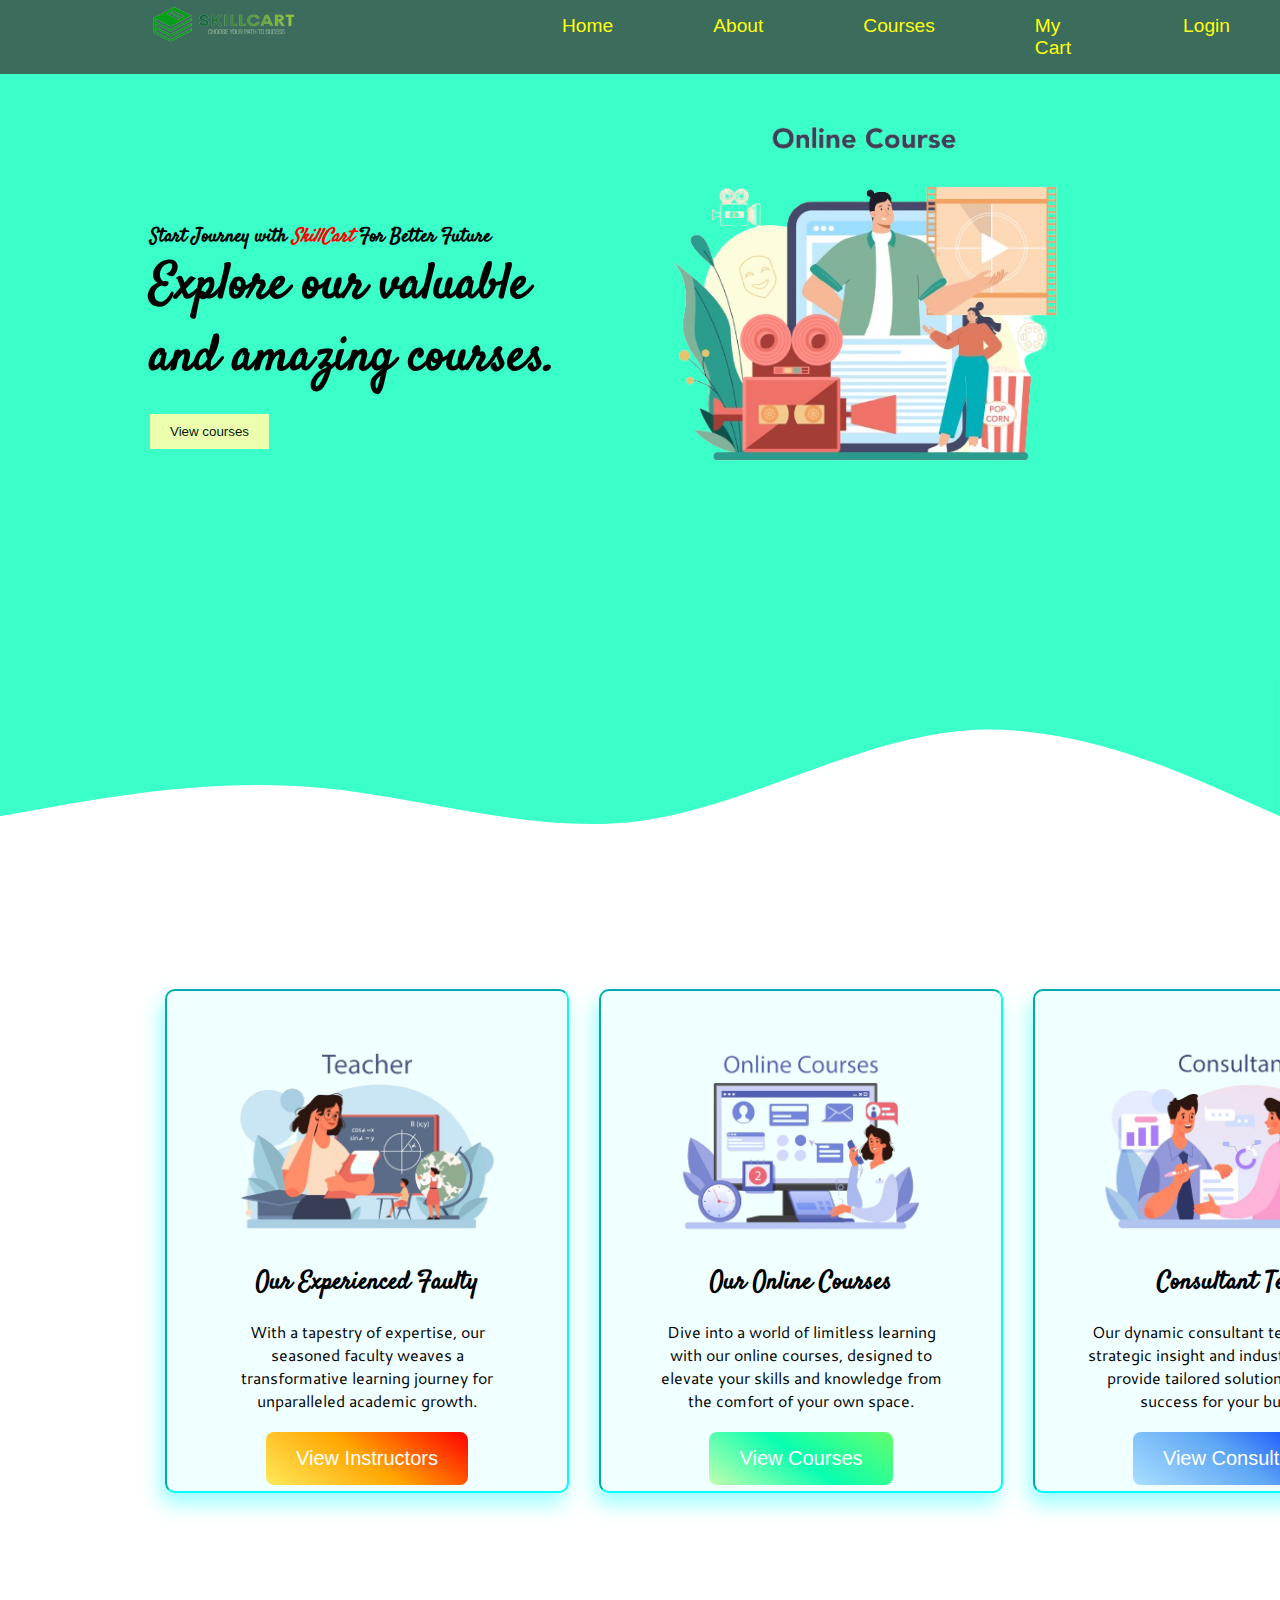
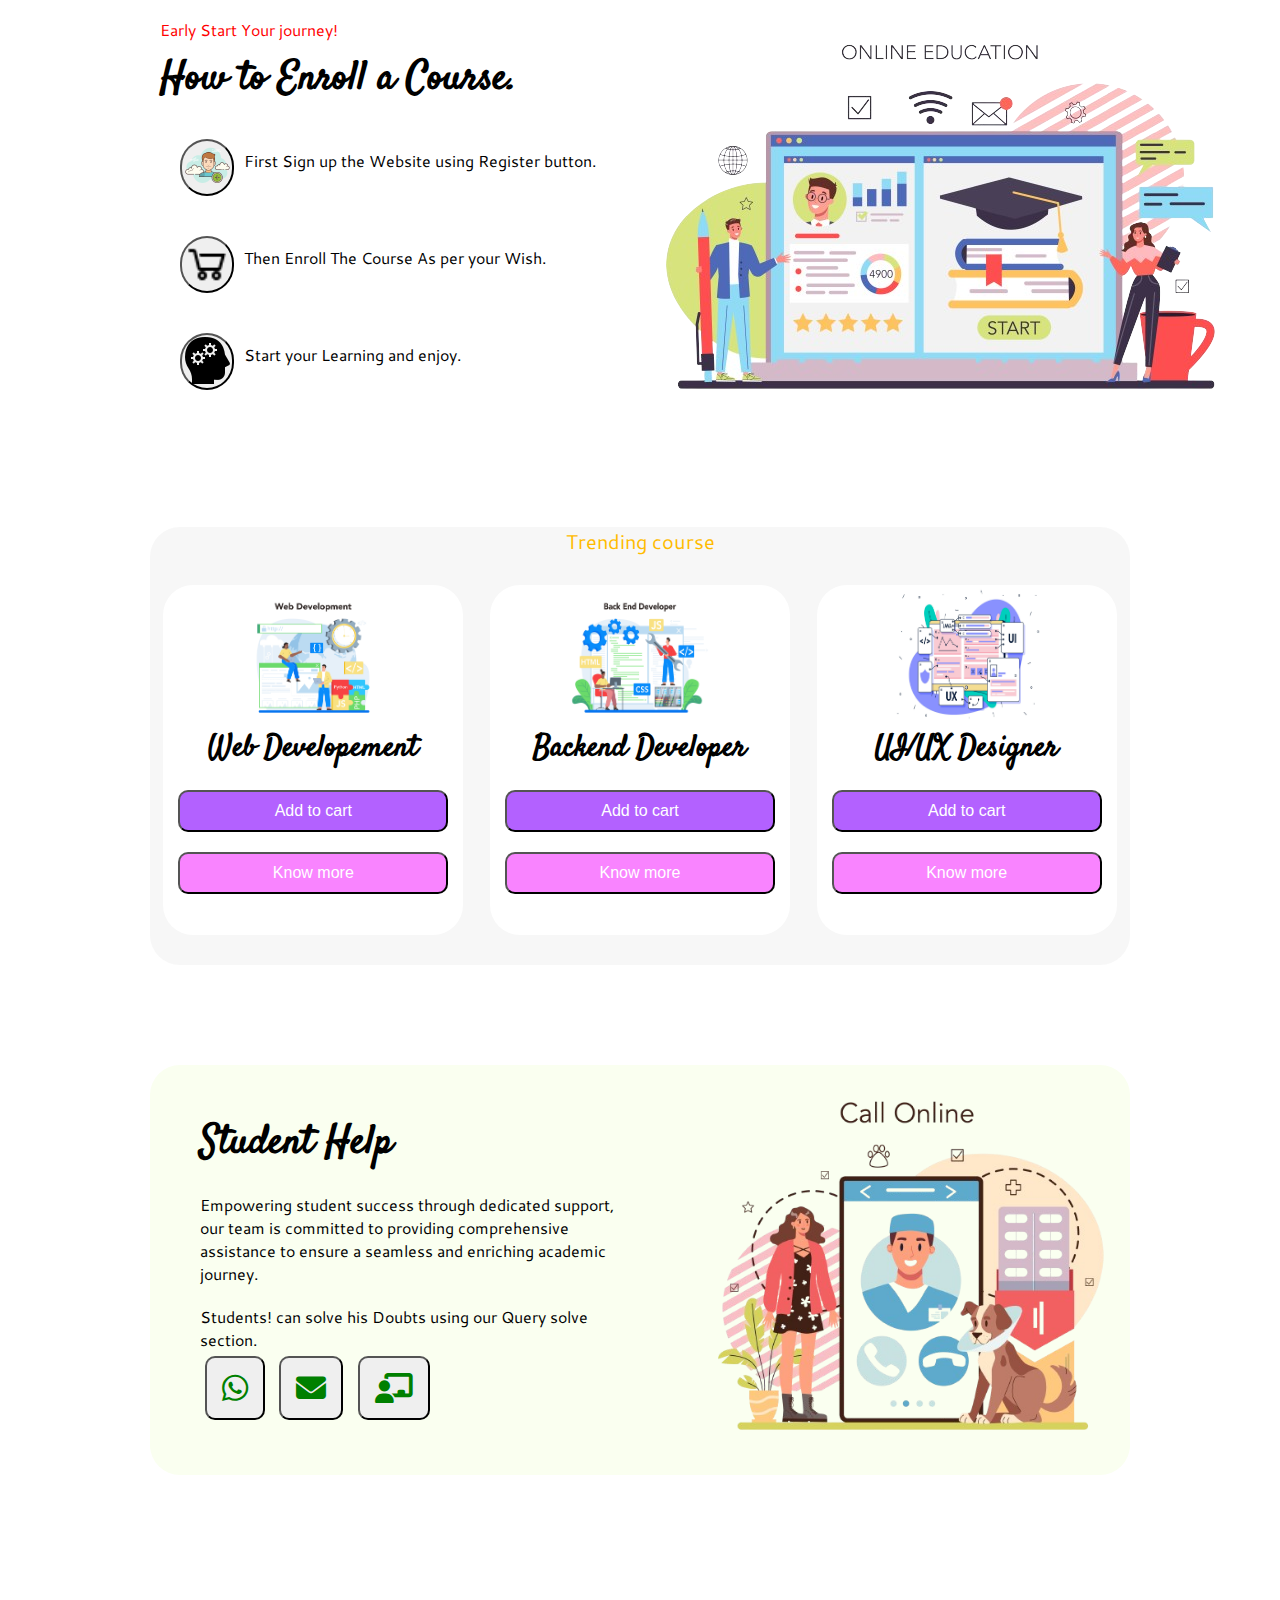
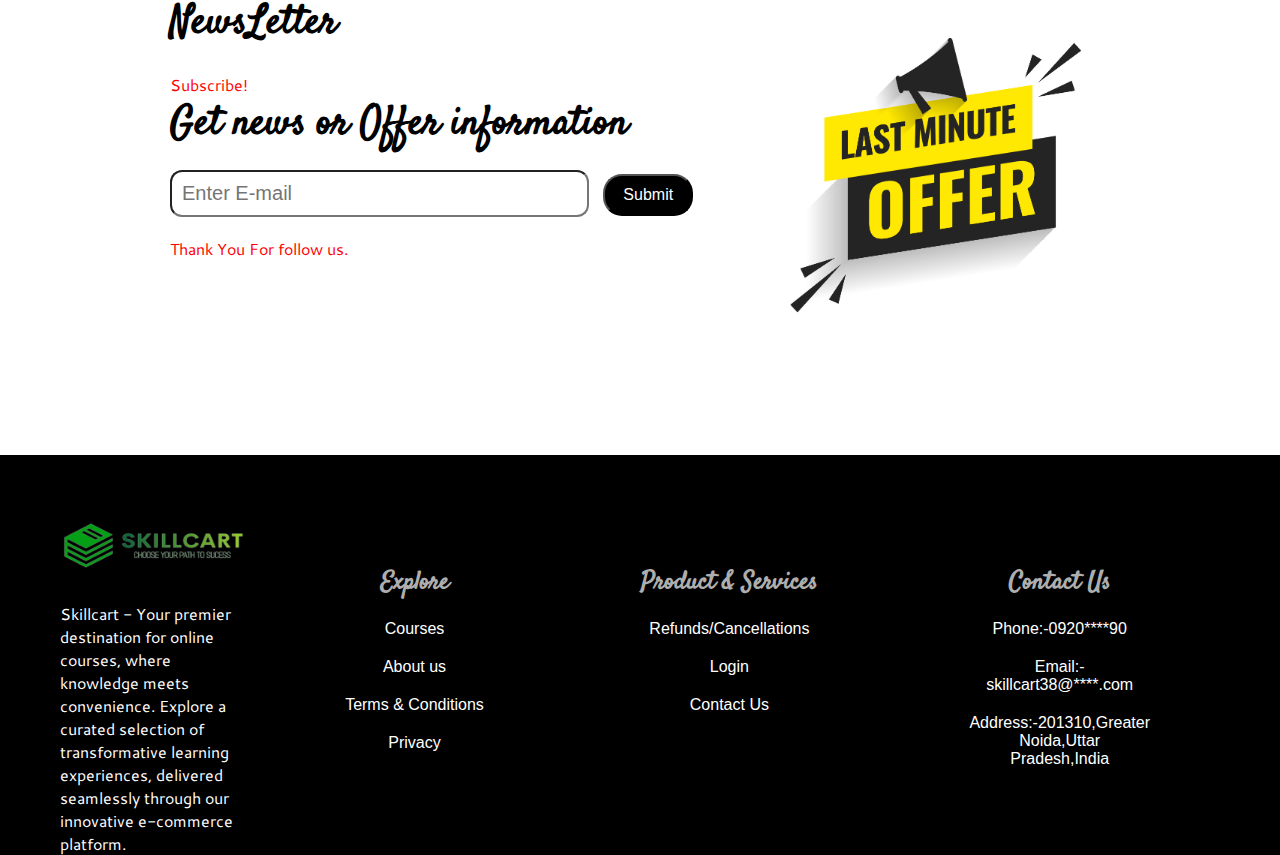
<file: index.html>
<!DOCTYPE html>
<html lang="en">

<head>
  <meta charset="UTF-8">
  <meta name="viewport" content="width=device-width, initial-scale=1.0">
  <title>SkillCart</title>
  <link rel="stylesheet" href="style.css">
  <link rel="stylesheet" href="https://cdnjs.cloudflare.com/ajax/libs/font-awesome/6.5.1/css/all.min.css">
  <link rel="icon" href="/logo/WhatsApp Image 2024-01-07 at 16.05.33_b19132d8.jpg">
</head>

<body>
  <nav class="navbar">
    <div class="logo">
      <img src="logo/logo-removebg-preview (1)1.png" alt="SKillcartlogo">
    </div>
    <div class="navlist">
      <ul>
        <li><a href="index.html">Home</a></li>
        <li><a href="#About">About</a></li>
        <li><a href="courses.html">Courses</a></li>
        <li><a href="mycart.html">My Cart</a></li>
        <li><a href="login.html">Login</a></li>
      </ul>
    </div>
  </nav>
  <div class="div1">
    <div class="content">
      <div class="col1">
        <div class="starter">
          <h3>Start Journey with <em>SkillCart</em> For Better Future</h3>
          <h1>Explore our valuable and amazing courses.</h1>
          <button>View courses</button>
        </div>
      </div>
      <div class="col2">
        <img src="vectorart/director_online_4-removebg-preview.png" alt="">
      </div>
    </div>
    <svg xmlns="http://www.w3.org/2000/svg" viewBox="0 0 1440 320">
      <path fill="#3bffc8" fill-opacity="1"
        d="M0,160L60,149.3C120,139,240,117,360,128C480,139,600,181,720,165.3C840,149,960,75,1080,64C1200,53,1320,107,1380,133.3L1440,160L1440,0L1380,0C1320,0,1200,0,1080,0C960,0,840,0,720,0C600,0,480,0,360,0C240,0,120,0,60,0L0,0Z">
      </path>
    </svg>
  </div>

  <div class="div2">
    <div class="cards firstcard">
      <img src="vectorart/teacher_2-removebg-preview.png" alt="">
      <h3>Our Experienced Faulty</h3>
      <p>With a tapestry of expertise, our seasoned faculty weaves a transformative learning journey for unparalleled academic growth.</p>
      <button>View Instructors</button>
    </div>
    <div class="cards secondcard">
      <img src="vectorart/secretary_15-removebg-preview.png" alt="">
      <h3>Our Online Courses</h3>
      <p>Dive into a world of limitless learning with our online courses, designed to elevate your skills and knowledge from the comfort of your own space.</p>
      <button>View Courses</button>
    </div>
    <div class="cards thirdcard">
      <img src="vectorart/consultant_3-removebg-preview.png" alt="">
      <h3>Consultant Team</h3>
      <p>Our dynamic consultant team combines strategic insight and industry prowess to provide tailored solutions that drive success for your business.
      </p>
      <button>View Consultant</button>
    </div>
  </div>

  <div class="div3">
    <div class="col1">
      <p>Early Start Your journey!</p>
      <h1>How to Enroll a Course.</h1>
      <div class="step"><button><img src="icon/icons8-add-user-male-100.png" alt=""></button>
        <p>First Sign up the Website using Register button.</p>
      </div>
      <div class="step"><button><img src="icon/icons8-cart-32.png" alt=""></button>
        <p>Then Enroll The Course As per your Wish.</p>
      </div>
      <div class="step"><button><img src="icon/icons8-learn-50.png" alt=""></button>
        <p>Start your Learning and enjoy.</p>
      </div>
    </div>
    <div class="col2">
      <img src="vectorart/training_online_1-removebg-preview.png" alt="">
    </div>
  </div>
  <div class="trendingcourse">
    <p>Trending course</p>
    <div class="div4">
      <div class="c c1">
        <img src="vectorart/webdeveloper_2.jpg" alt="">
        <h2><b>Web Developement</b></h2>
        <button class="btn btn1">Add to cart</button>
        <button class="btn btn2">Know more</button>
      </div>
      <div class="c c1">
        <img src="vectorart/backend_1.jpg" alt="">
        <h2><b>Backend Developer</b></h2>
        <button class="btn btn1">Add to cart</button>
        <button class="btn btn2">Know more</button>
      </div>
      <div class="c c1">
        <img src="vectorart/ui_ux.jpg" alt="">
        <h2><b>UI/UX Designer</b></h2>
        <button class="btn btn1">Add to cart</button>
        <button class="btn btn2">Know more</button>
      </div>
    </div>
  </div>
  <div class="helpsection">
    <div class="col1">
      <h2>Student Help</h2>
      <p>Empowering student success through dedicated support, our team is committed to providing comprehensive assistance to ensure a seamless and enriching academic journey.</p>
      <p>Students! can solve his Doubts using our Query solve section.</p>
      <button class="query"><i class="fa-brands fa-whatsapp"></i></button>
      <button class="query"><i class="fa-solid fa-envelope"></i></button>
      <button class="query"><i class="fa-solid fa-chalkboard-user"></i></button>
    </div>
    <div class="col2">
      <img src="vectorart/vet_online_3-removebg-preview.png" alt="">
    </div>
  </div>

  <div class="subscribe">
    <div class="col1">
      <h1>NewsLetter</h1>
      <p>Subscribe!</p>
      <h1>Get news or Offer information</h1>
      <input type="text" placeholder="Enter E-mail">
      <button class="submit">Submit</button>
      <p>Thank You For follow us.</p>
    </div>
    <div class="col2">
      <img src="vectorart/offer.jpg" alt="">
    </div>
  </div>
  <footer class="foot" id="About">
    <div class="siteinfo">
      <img src="logo/logo-removebg-preview (1)1.png" alt="">
      <p>Skillcart - Your premier destination for online courses, where knowledge meets convenience. Explore a curated selection of transformative learning experiences, delivered seamlessly through our innovative e-commerce platform.
      </p>
    </div>
    <div class="loc">
      <h4>Explore</h4>
      <ul>
        <li>Courses</li>
        <li>About us</li>
        <li>Terms & Conditions</li>
        <li>Privacy</li>
      </ul>
    </div>
    <div class="other">
      <h4>Product & Services</h4>
      <ul>
        <li>Refunds/Cancellations</li>
        <li>Login</li>
        <li>Contact Us</li>
      </ul>
    </div>
    <div class="contact">
      <h4>Contact Us</h4>
      <ul>
        <li>Phone:-0920****90</li>
        <li>Email:-skillcart38@****.com</li>
        <li>Address:-201310,Greater Noida,Uttar Pradesh,India</li>
      </ul>
    </div>
  </footer>
</body>

</html>
</file>
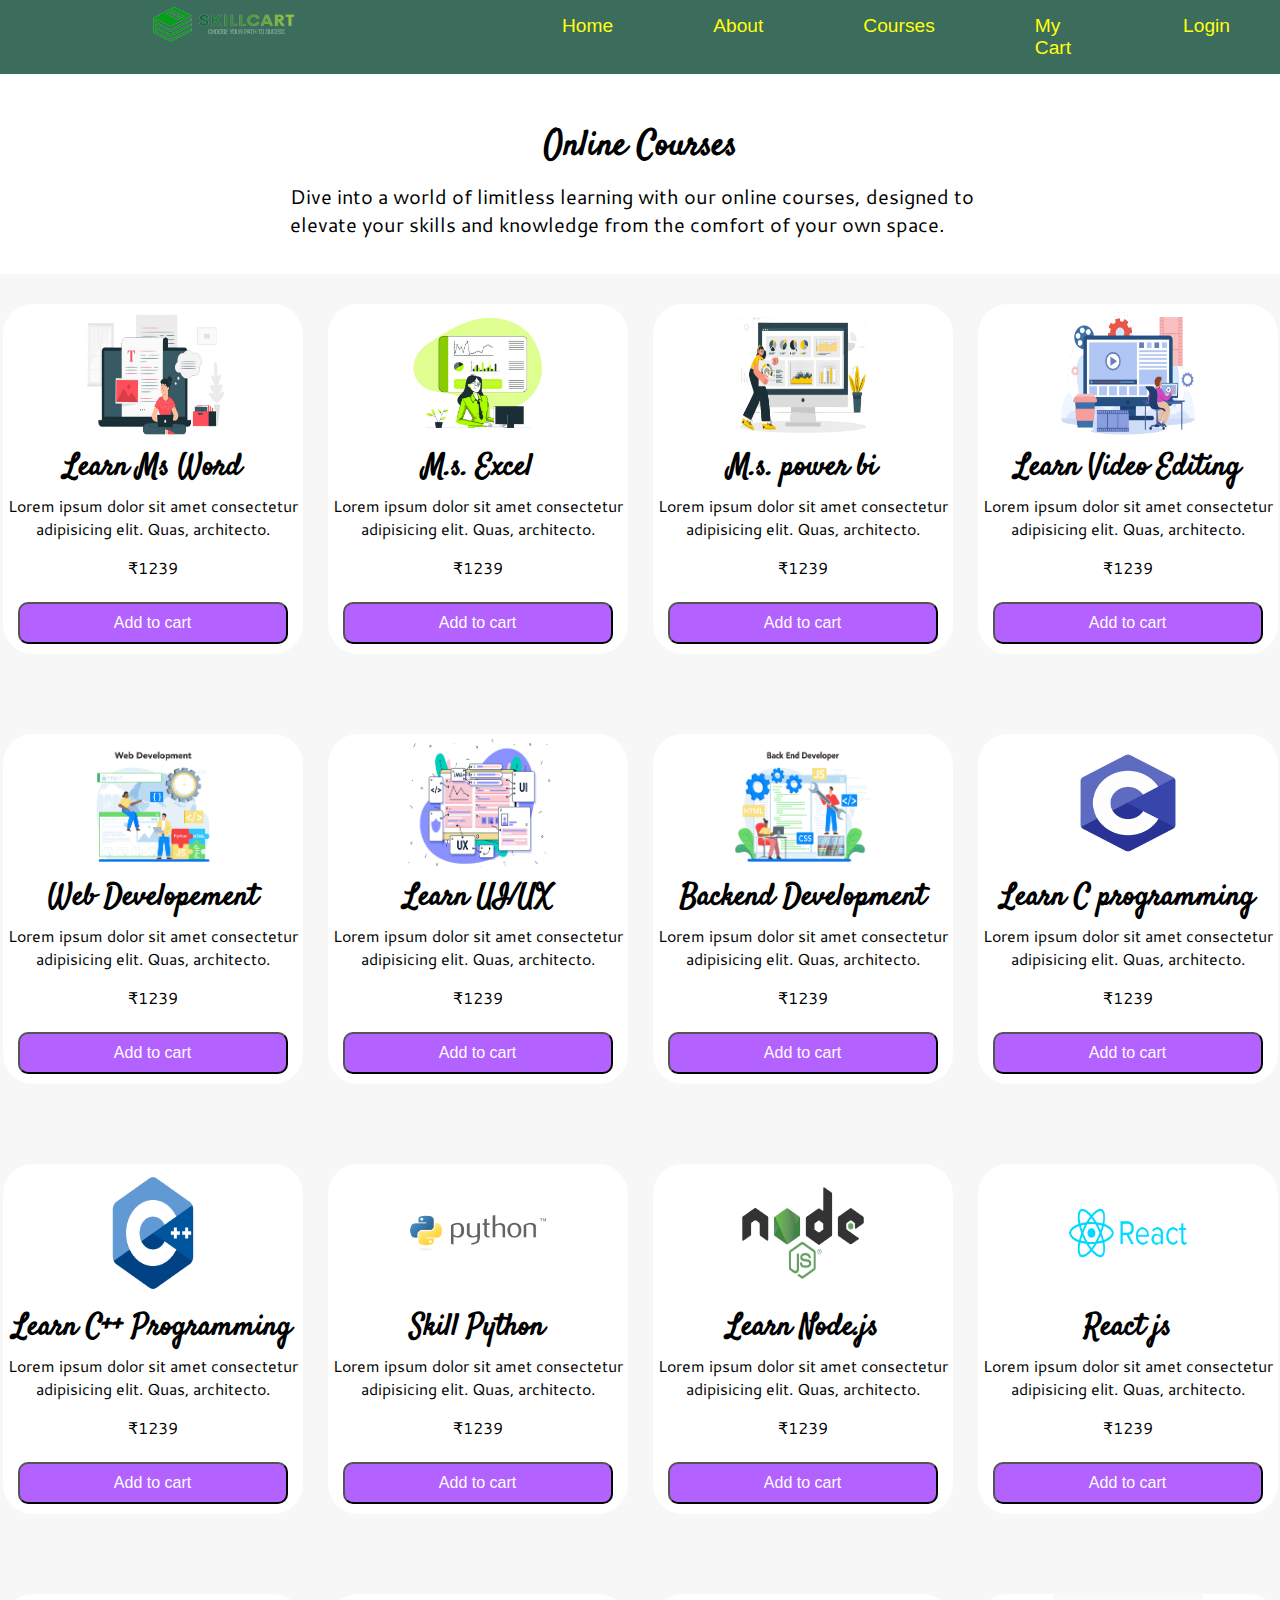
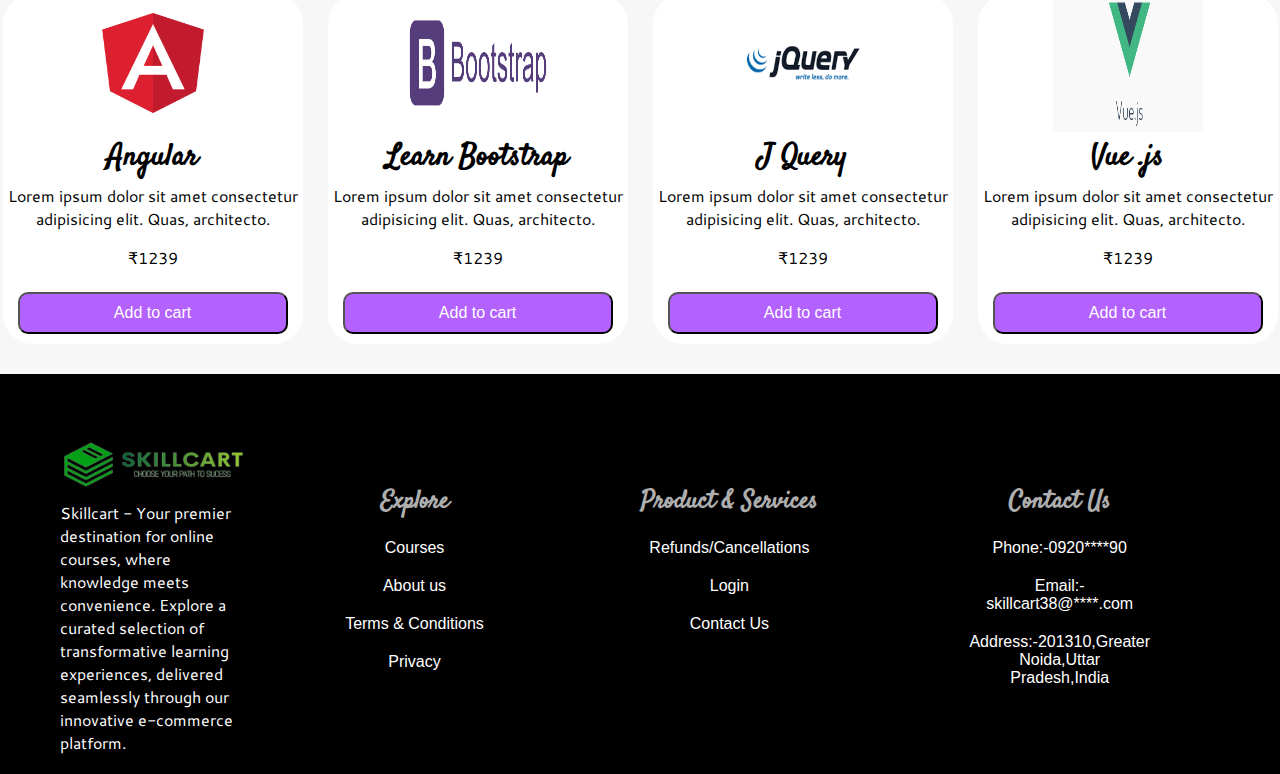
<file: courses.html>
<!DOCTYPE html>
<html lang="en">
<head>
    <meta charset="UTF-8">
    <meta name="viewport" content="width=device-width, initial-scale=1.0">
    <title>SkillCart-Online Courses</title>
    <link rel="stylesheet" href="style1.css">
    <link rel="icon" href="/logo/WhatsApp Image 2024-01-07 at 16.05.33_b19132d8.jpg">
</head>
<body>
  <nav class="navbar">
    <div class="logo">
      <img src="logo/logo-removebg-preview (1)1.png" alt="SKillcartlogo">
    </div>
    <div class="navlist">
      <ul>
        <li><a href="index.html">Home</a></li>
        <li><a href="#About">About</a></li>
        <li><a href="courses.html">Courses</a></li>
        <li><a href="mycart.html">My Cart</a></li>
        <li><a href="login.html">Login</a></li>
      </ul>
    </div>
  </nav>
      <div class="started">
        <h1>Online Courses</h1>
        <p>Dive into a world of limitless learning with our online courses, designed to elevate your skills and knowledge from the comfort of your own space.</p>
      </div> 
      <div class="coursegrid"> 
          <div class="c c1">
            <img src="courses/Ms word.png" alt="">
            <h2><b>Learn Ms Word</b></h2>
            <p class="desc">Lorem ipsum dolor sit amet consectetur adipisicing elit. Quas, architecto.</p>
            <p class="price">₹1239</p>
            <button class="btn btn1">Add to cart</button>
            
          </div>  
          <div class="c c1">
            <img src="courses/Mx excel.png" alt="">
            <h2><b>M.s. Excel</b></h2>
            <p class="desc">Lorem ipsum dolor sit amet consectetur adipisicing elit. Quas, architecto.</p>
            <p class="price">₹1239</p>
            <button class="btn btn1">Add to cart</button>
            
          </div>  
          <div class="c c1">
            <img src="courses/Ms power bi.png" alt="">
            <h2><b>M.s. power bi</b></h2>
            <p class="desc">Lorem ipsum dolor sit amet consectetur adipisicing elit. Quas, architecto.</p>
            <p class="price">₹1239</p>
            <button class="btn btn1">Add to cart</button>
           
          </div>  
          <div class="c c1">
            <img src="courses/video editing.png" alt="">
            <h2><b>Learn Video Editing</b></h2>
            <p class="desc">Lorem ipsum dolor sit amet consectetur adipisicing elit. Quas, architecto.</p>
            <p class="price">₹1239</p>
            <button class="btn btn1">Add to cart</button>
          </div> 
          <div class="c c1">
            <img src="vectorart/webdeveloper_2.jpg" alt="">
            <h2><b>Web Developement</b></h2>
            <p class="desc">Lorem ipsum dolor sit amet consectetur adipisicing elit. Quas, architecto.</p>
            <p class="price">₹1239</p>
            <button class="btn btn1">Add to cart</button>
            
          </div>  
          <div class="c c1">
            <img src="vectorart/ui_ux.jpg" alt="">
            <h2><b>Learn UI/UX</b></h2>
            <p class="desc">Lorem ipsum dolor sit amet consectetur adipisicing elit. Quas, architecto.</p>
            <p class="price">₹1239</p>
            <button class="btn btn1">Add to cart</button>
          
          </div>  
          <div class="c c1">
            <img src="vectorart/backend_1.jpg" alt="">
            <h2><b>Backend Development</b></h2>
            <p class="desc">Lorem ipsum dolor sit amet consectetur adipisicing elit. Quas, architecto.</p>
            <p class="price">₹1239</p>
            <button class="btn btn1">Add to cart</button>
           
          </div>  
          <div class="c c1">
            <img src="courses/logo-c-1.png" alt="">
            <h2><b>Learn C programming</b></h2>
            <p class="desc">Lorem ipsum dolor sit amet consectetur adipisicing elit. Quas, architecto.</p>
            <p class="price">₹1239</p>
            <button class="btn btn1">Add to cart</button>
         
          </div>  
          <div class="c c1">
            <img src="courses/logo-c-2.png" alt="">
            <h2><b>Learn C++ Programming</b></h2>
            <p class="desc">Lorem ipsum dolor sit amet consectetur adipisicing elit. Quas, architecto.</p>
            <p class="price">₹1239</p>
            <button class="btn btn1">Add to cart</button>
          
          </div>  
          <div class="c c1">
            <img src="courses/logo-python.png" alt="">
            <h2><b>Skill Python</b></h2>
            <p class="desc">Lorem ipsum dolor sit amet consectetur adipisicing elit. Quas, architecto.</p>
            <p class="price">₹1239</p>
            <button class="btn btn1">Add to cart</button>
           
          </div>  
          <div class="c c1">
            <img src="courses/logo-nodejs.png" alt="">
            <h2><b>Learn Node.js</b></h2>
            <p class="desc">Lorem ipsum dolor sit amet consectetur adipisicing elit. Quas, architecto.</p>
            <p class="price">₹1239</p>
            <button class="btn btn1">Add to cart</button>
          
          </div>  
          <div class="c c1">
            <img src="courses/logo-reactjs.png" alt="">
            <h2><b>React js</b></h2>
            <p class="desc">Lorem ipsum dolor sit amet consectetur adipisicing elit. Quas, architecto.</p>
            <p class="price">₹1239</p>
            <button class="btn btn1">Add to cart</button>
          
          </div>  
          <div class="c c1">
            <img src="courses/logo-angular.png" alt="">
            <h2><b>Angular</b></h2>
            <p class="desc">Lorem ipsum dolor sit amet consectetur adipisicing elit. Quas, architecto.</p>
            <p class="price">₹1239</p>
            <button class="btn btn1">Add to cart</button>
           
          </div>  
          <div class="c c1">
            <img src="courses/logo-bootstrap-2.png" alt="">
            <h2><b>Learn Bootstrap</b></h2>
            <p class="desc">Lorem ipsum dolor sit amet consectetur adipisicing elit. Quas, architecto.</p>
            <p class="price">₹1239</p>
            <button class="btn btn1">Add to cart</button>  
          </div>  
          <div class="c c1">
            <img src="courses/JQuery-Logo.png" alt="">
            <h2><b>J Query</b></h2>
            <p class="desc">Lorem ipsum dolor sit amet consectetur adipisicing elit. Quas, architecto.</p>
            <p class="price">₹1239</p>
            <button class="btn btn1">Add to cart</button>
          
          </div>  
          <div class="c c1">
            <img src="courses/vue" alt="">
            <h2><b>Vue .js</b></h2>
            <p class="desc">Lorem ipsum dolor sit amet consectetur adipisicing elit. Quas, architecto.</p>
            <p class="price">₹1239</p>
            <button class="btn btn1">Add to cart</button>
          
          </div>  
         
      </div>
      <footer class="foot" id="About">
        <div class="siteinfo">
          <img src="logo/logo-removebg-preview (1)1.png" alt="">
          <p>Skillcart - Your premier destination for online courses, where knowledge meets convenience. Explore a curated selection of transformative learning experiences, delivered seamlessly through our innovative e-commerce platform.
          </p>
        </div>
        <div class="loc">
          <h4>Explore</h4>
          <ul>
            <li>Courses</li>
            <li>About us</li>
            <li>Terms & Conditions</li>
            <li>Privacy</li>
          </ul>
        </div>
        <div class="other">
          <h4>Product & Services</h4>
          <ul>
            <li>Refunds/Cancellations</li>
            <li>Login</li>
            <li>Contact Us</li>
          </ul>
        </div>
        <div class="contact">
          <h4>Contact Us</h4>
          <ul>
            <li>Phone:-0920****90</li>
            <li>Email:-skillcart38@****.com</li>
            <li>Address:-201310,Greater Noida,Uttar Pradesh,India</li>
          </ul>
        </div>
      </footer>
</body>
</html>
</file>
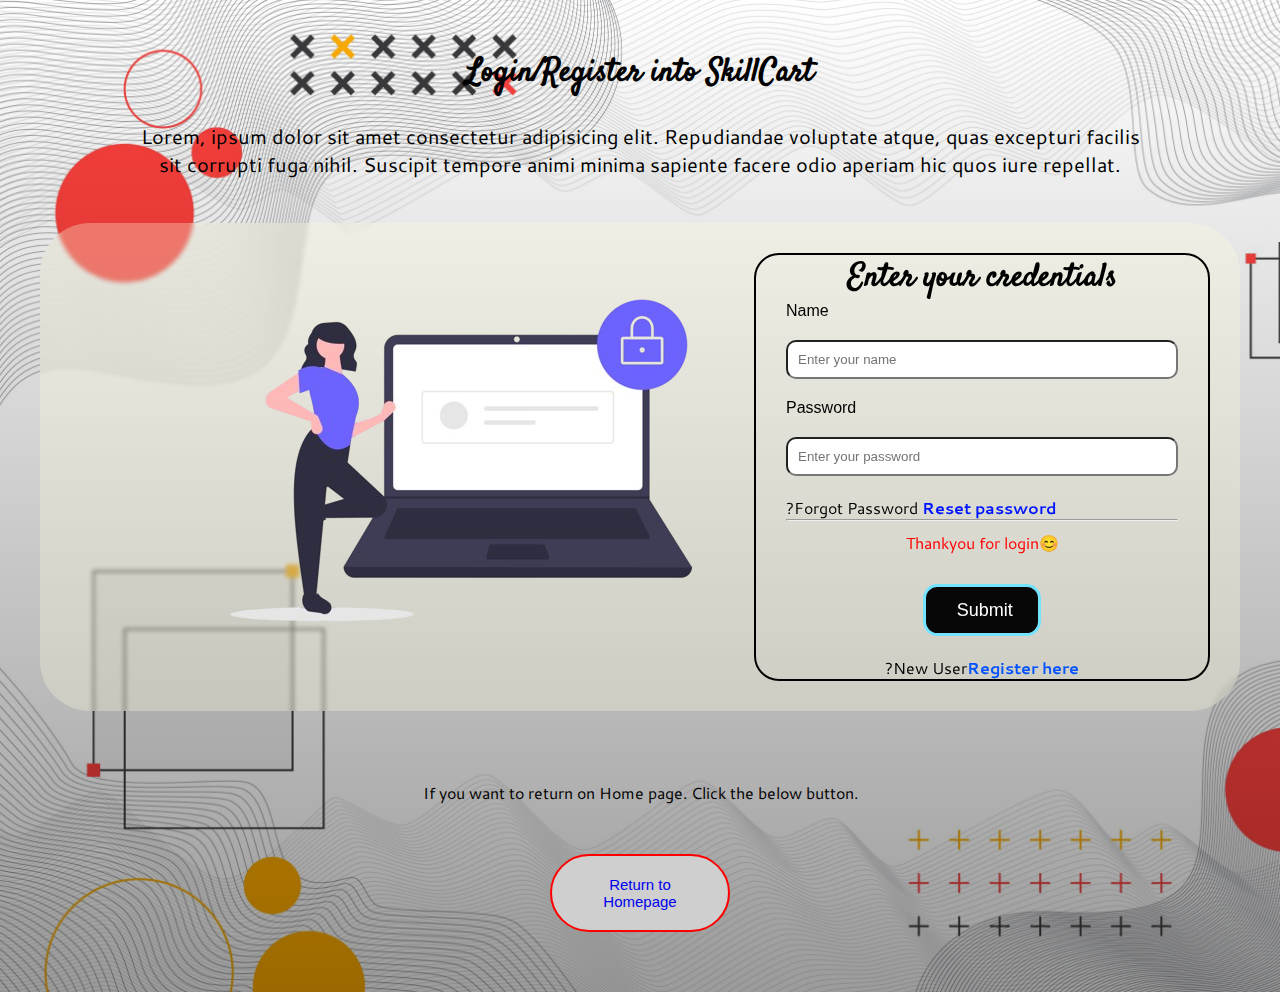
<file: login.html>
<!DOCTYPE html>
<html lang="en">
<head>
    <meta charset="UTF-8">
    <meta name="viewport" content="width=device-width, initial-scale=1.0">
    <title>SkillCart-Login Page</title>
    <link rel="stylesheet" href="style1.css">
</head>
<body class="login">
    <div class="loghead">
    <h1>Login/Register into SkillCart</h1>
    <p class="logpara">Lorem, ipsum dolor sit amet consectetur adipisicing elit. Repudiandae voluptate atque, quas excepturi facilis sit corrupti fuga nihil. Suscipit tempore animi minima sapiente facere odio aperiam hic quos iure repellat.</p>
    </div>
    <div class="logbody">
        <div class="logsec1"><img src="courses/undraw_secure_login_pdn4-removebg-preview.png" alt=""></div>
        <div class="logsec2">
           <h1>Enter your credentials</h1>
           <form class="form">
            <label for="">Name</label>
            <input type="text" placeholder="Enter your name">
            <label for="">Password</label>
            <input type="text" placeholder="Enter your password">
            <p class="reset">?Forgot Password <a href="">Reset password</a>
            </p>
            <hr>
            <div class="footerhr">
                <p class="formpara">Thankyou for login😊</p>
            <button class="return">Submit</button>
            <p class="reg">?New User<a href="https://codebytarun08.github.io/form_project/">Register here</a></p>
            </div>
           </form>
        </div>
    </div>
    <div class="ret">
        <p class="retpara">If you want to return on Home page. Click the below button.</p>
        <button class="return"><a href="index.html">Return to Homepage</a></button>
    </div>
    
</body>
</html>
</file>
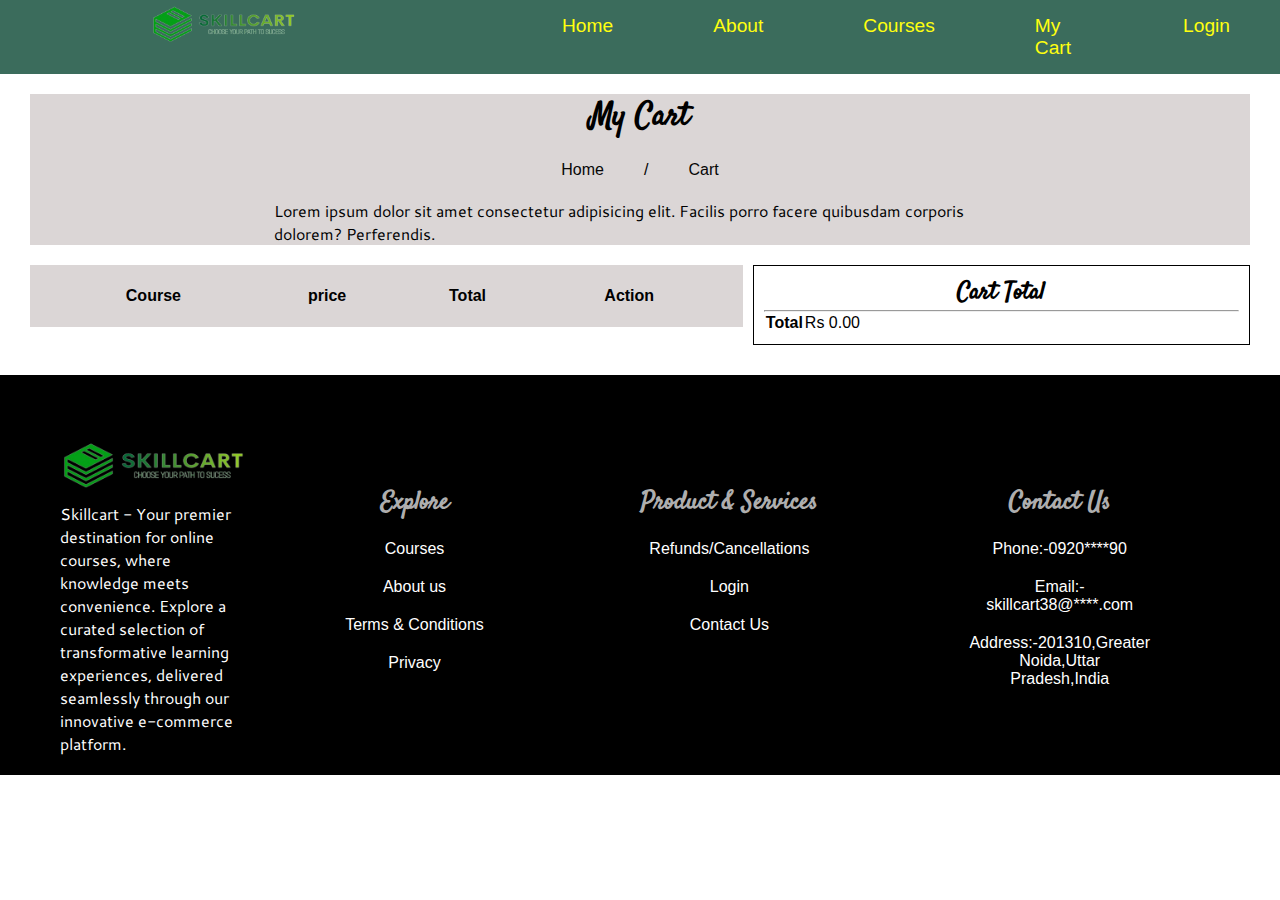
<file: mycart.html>
<!DOCTYPE html>
<html lang="en">
<head>
    <meta charset="UTF-8">
    <meta name="viewport" content="width=device-width, initial-scale=1.0">
    <title>SkilCart-My Cart</title>
    <link rel="stylesheet" href="style1.css">
    <link rel="icon" href="/logo/WhatsApp Image 2024-01-07 at 16.05.33_b19132d8.jpg">
</head>
<body>
    <nav class="navbar">
        <div class="logo">
          <img src="logo/logo-removebg-preview (1)1.png" alt="SKillcartlogo">
        </div>
        <div class="navlist">
          <ul>
            <li><a href="index.html">Home</a></li>
            <li><a href="#About">About</a></li>
            <li><a href="courses.html">Courses</a></li>
            <li><a href="#">My Cart</a></li>
            <li><a href="login.html">Login</a></li>
          </ul>
        </div>
      </nav>
      <div class="cartbody">
        <div class="carthead">
            <h1>My Cart</h1>
            <ul class="cartlist">
                <li><a href="index.html">Home</a></li>
                <li>/</li>
                <li><a href="mycart.html">Cart</a></li>
            </ul>
            <p class="listpara">
                Lorem ipsum dolor sit amet consectetur adipisicing elit. Facilis porro facere quibusdam corporis dolorem? Perferendis.
            </p>
        </div>
        <div class="cartmain">
            <div class="cart-col-1">
                <table>
                    <thead>
                        <th>Course</th>
                        <th>price</th>
                        <th>Total</th>
                        <th>Action</th>
                    </thead>
                    <tbody></tbody>
                </table>
            </div>
            <div class="cart-col-2">
                <h2>Cart Total</h2>
                <hr>
                <table>
                    <thead>
                        <tr>
                            <th>Total</th>
                            <td><span>Rs <span>0.00</span>
                            </span></td>
                        </tr>
                    </thead>
                </table>
            </div>
        </div>
      </div>
      <footer class="foot" id="About">
        <div class="siteinfo">
          <img src="logo/logo-removebg-preview (1)1.png" alt="">
          <p>Skillcart - Your premier destination for online courses, where knowledge meets convenience. Explore a curated selection of transformative learning experiences, delivered seamlessly through our innovative e-commerce platform.
          </p>
        </div>
        <div class="loc">
          <h4>Explore</h4>
          <ul>
            <li>Courses</li>
            <li>About us</li>
            <li>Terms & Conditions</li>
            <li>Privacy</li>
          </ul>
        </div>
        <div class="other">
          <h4>Product & Services</h4>
          <ul>
            <li>Refunds/Cancellations</li>
            <li>Login</li>
            <li>Contact Us</li>
          </ul>
        </div>
        <div class="contact">
          <h4>Contact Us</h4>
          <ul>
            <li>Phone:-0920****90</li>
            <li>Email:-skillcart38@****.com</li>
            <li>Address:-201310,Greater Noida,Uttar Pradesh,India</li>
          </ul>
        </div>
      </footer>
</body>
</html>
</file>
<file: style.css>
@import url('https://fonts.googleapis.com/css2?family=Satisfy&display=swap');
@import url('https://fonts.googleapis.com/css2?family=Cantarell&family=Satisfy&display=swap');

p {
    font-family: 'Cantarell', sans-serif;
}

h1,
h2,
h3,
h4 {
    font-family: 'Satisfy', cursive;
}

* {
    margin: 0;
    padding: 0;
}

body {
    font-family: Verdana, Geneva, Tahoma, sans-serif;
}

nav {
    width: 100%;
    background-color: rgb(59, 108, 92);
    display: flex;
}

.logo {
    width: 40%;
}

.logo img {
    width: 150px;
    border-radius: 10px;
    margin-left: 150px;
}

.navlist {
    width: 60%;
}

.navbar ul {
    display: flex;
}

.navbar ul li {
    list-style: none;
    margin: 15px 50px;
    font-size: larger;
}

.navbar ul li a {
    text-decoration: none;
    color: rgb(255, 255, 15);
}

.navbar ul li a:hover {
    color: rgb(255, 255, 255);
}

.div1 {
    height: 800px;
}

.content {
    display: flex;
    justify-content: center;
    background-color: rgb(59, 255, 200);
}

.content .col1 {
    width: 50%;
}

.starter {
    margin: 150px 50px 0 150px;
    animation: Animation1 2s 1 cubic-bezier(0.45, 0.52, 0.15, 0.95);
}

.starter h1 {
    font-size: 50px;
}

em {
    color: red;
}

.starter button {
    padding: 10px 20px;
    background-color: rgb(255, 255, 172);
    opacity: 0.9;
    border: none;
    transition: transform .3s ease-in-out;
}

.starter button:hover {
    opacity: 1;
    border: 1px solid red;
    background-color: rgb(255, 255, 0);
    border-radius: 20px;
    transform: scale(1.2);
}

.content .col2 {
    width: 50%;
    height: 600px;
}

.content .col2 img {
    width: 70%;
    animation: Animation2 2s 1 ease;
}

@keyframes Animation1 {
    from {
        transform: translate(-600px);
        opacity: 0.6;
    }

    to {
        opacity: 1;
    }
}

@keyframes Animation2 {
    from {
        transform: translate(1600px);
        opacity: 0.6;
    }

    to {
        opacity: 1;
    }
}

.div2 {
    display: flex;
    margin: 100px 150px;
}

.cards {
    text-align: center;
    padding: 50px;
    margin: 15px;
    height: 400px;
    background-color: azure;
    border: 2px inset cyan;
    border-radius: 10px;
    box-shadow: -4px 11px 20px 0px rgba(68, 255, 255, 0.537);
}

.cards img {
    width: 300px;
}

.cards h3 {
    font-size: 25px;
}

.cards h3,
p,
button {
    margin-top: 20px;
}

.firstcard button {
    transition: transform 0.2s;
    cursor: pointer;
    border: none;
    border-radius: 8px;
    font-size: 20px;
    color: white;
    padding: 15px 30px;
    background: linear-gradient(0.10turn, rgb(255, 233, 90), orange, red);
}

.secondcard button {
    transition: transform 0.2s;
    cursor: pointer;
    border: none;
    border-radius: 8px;
    font-size: 20px;
    color: white;
    padding: 15px 30px;
    background: linear-gradient(0.10turn, rgb(194, 255, 175), rgb(8, 255, 177), rgb(99, 255, 109));
}

.thirdcard button {
    transition: transform 0.2s;
    cursor: pointer;
    border: none;
    border-radius: 8px;
    font-size: 20px;
    color: white;
    padding: 15px 30px;
    background: linear-gradient(0.10turn, rgb(170, 222, 255), rgb(94, 167, 245), rgb(0, 47, 255));
}

.cards button:hover {
    transform: scale(1.15);
}

.div3 {
    display: flex;
    margin: 100px 150px;
}

.div3 .col1 {
    width: 50%;
}

.div3 .col2 {
    width: 50%;
}

.div3 .col1 h1 {
    font-size: 40px;
}

.div3 .col1 .step {
    display: flex;
}

.div3 .col1 .step button {
    border-radius: 50px;
    margin: 10px;
}

.div3 .col1 .step img {
    width: 50px;
}

.div3 .col1>p {
    color: red;
    margin: 10px;
}

.div3 .col1 h1 {
    margin: 10px;
}

.div3 .col1 .step {
    margin: 20px;
}

.trendingcourse {
    border-radius: 30px;
    background-color: rgba(212, 212, 212, 0.178);
    margin: 100px 150px;
}

.trendingcourse p {
    font-size: 20px;
    text-align: center;
    color: rgb(255, 187, 0);
}

.div4 {
    display: flex;
}

.div4 .c {
    justify-content: center;
    text-align: center;
    width: 300px;
    height: 350px;
    transition: transform 0.8s;
    margin: 30px auto;
    border-radius: 30px;
}

.div4 .c:hover {
    transform: scale(1.04);
    box-shadow: 10px 10px 50px 10px rgb(128, 128, 128);
}

.div4 .c h2 {
    font-size: 30px;
}

.c1 {
    background-color: rgb(255, 255, 255);
}

.div4 .c img {
    width: 150px;
}

.btn {
    text-align: center;
    color: white;
    font-size: 16px;
    align-items: center;
    width: 90%;
    padding: 10px;
    border-radius: 10px;
    cursor: pointer;
    transition: transform .2s ease-in;
}

.btn:hover {
    transform: scale(1.06);
}

.btn1 {
    background-color: rgb(179, 97, 255);
}

.btn2 {
    background-color: rgb(249, 132, 255);
}

.subscribe {
    display: flex;
    margin: 100px 150px;
}

.subscribe .col1 {
    padding: 20px;
    width: 60%;
}

.subscribe .col1 h1 {
    font-size: 40px;
}

.subscribe .col2 img {
    width: 100%;
}

.subscribe .col2 {
    width: 40%;
}

.subscribe .col1 p {
    color: red;
}

.subscribe .col1 input {
    width: 70%;
    border-radius: 12px;
    padding: 10px;
    font-size: 20px;
}
.subscribe .col1 button{
    background-color: black;
    text-align: center;
    color: white;
    font-size: 16px;
    margin-left: 10px;
    width: 90px;
    align-items: center;
    padding: 10px;
    border-radius: 19px; 
    cursor: pointer;
    transition: transform .2s ease-in;
}
.subscribe .col1 button:hover{
    box-shadow: 5px 10px 20px 0px gray;
    transform: scale(1.04);
    background-color: crimson;
    border: 3px solid black;
}

.helpsection {
    display: flex;
    margin: 100px 150px;
    border-radius: 30px;
    background-color: rgb(250, 255, 240);
}

.query {
    padding: 15px;
    border-radius: 10px;
    cursor: pointer;
}

.query i {
    font-size: 30px;
    color: green;
}

.helpsection .col1 {
    width: 50%;
    padding: 50px;
}

.helpsection .col1 button {
    margin: 5px;
    transition: transform .2s ease-in;
}

.helpsection .col1 button:hover {
    transform: scale(1.3);
}

.helpsection .col1 h2 {
    font-size: 40px;
}

.helpsection .col2 {
    width: 50%;
}

.helpsection .col2 img {
    width: 100%;
}

.foot {
    height: 300px;
    display: flex;
    /* background: linear-gradient(0.2turn,rgb(230, 0, 255),rgb(187, 22, 187),rgb(168, 0, 183)); */
    background-color: black;
    color: rgb(255, 255, 255);
    padding: 50px;
}

.foot h4 {
    font-size: 25px;
    color: rgb(174, 174, 174);
}

.siteinfo {
    width: 25%;
    margin: 10px;
}

.siteinfo img {
    width: 100%;
}

.loc {
    width: 25%;
    margin: 10px;
    padding: 50px;
    text-align: center;
}

ul li {
    list-style: none;
    margin: 20px;
    transition: transform .2s;
}

.contact {
    width: 25%;
    margin: 10px;
    padding: 50px;
    text-align: center;
}

.other {
    width: 25%;
    margin: 10px;
    padding: 50px;
    text-align: center;
}

ul li:hover {
    transform: translate(20px);
    color: rgb(255, 144, 255);
}
</file>
<file: style1.css>
@import url('https://fonts.googleapis.com/css2?family=Satisfy&display=swap');

@import url('https://fonts.googleapis.com/css2?family=Cantarell&family=Satisfy&display=swap');

p {
    font-family: 'Cantarell', sans-serif;
}

h1,
h2,
h3,
h4 {
    font-family: 'Satisfy', cursive;
}

* {
    margin: 0;
    padding: 0;
}

body {
    font-family: Verdana, Geneva, Tahoma, sans-serif;
}

@import url('https://fonts.googleapis.com/css2?family=Poppins&display=swap');

nav {
    width: 100%;
    background-color: rgb(59, 108, 92);
    display: flex;
    font-family: 'Poppins', sans-serif;
}

.logo {
    width: 40%;
}

.logo img {
    width: 150px;
    border-radius: 10px;
    margin-left: 150px;
}

.navlist {
    width: 60%;
}

.navbar ul {
    display: flex;
}

.navbar ul li {
    list-style: none;
    margin: 15px 50px;
    font-size: larger;
}

.navbar ul li a {
    text-decoration: none;
    color: rgb(255, 255, 15);
}

.navbar ul li a:hover {
    color: rgb(255, 255, 255);
}

.started {
    justify-content: center;
    align-items: center;
    height: 200px;
    display: flex;
    flex-direction: column;

}

.started h1 {
    margin: 10px;
    font-size: 35px;
}

.started p {
    font-size: 20px;
    width: 700px;
}

.coursegrid {
    display: grid;
    grid-template-columns: 1fr 1fr 1fr 1fr;
    background-color: rgba(212, 212, 212, 0.178);
    gap: 20px;
}

.c {
    display: grid;
    grid-template-rows: 1fr 1fr 1fr 1fr 1fr;
    align-items: center;
    justify-items: center;
    text-align: center;
    width: 300px;
    height: 350px;
    transition: transform 0.8s;
    margin: 30px auto;
    border-radius: 30px;
    background-color: rgb(255, 255, 255);
}

.c:hover {
    transform: scale(1.04);
    box-shadow: 10px 10px 50px 10px rgb(128, 128, 128);
}

.c h2 {
    font-size: 30px;
}

.c img {
    width: 150px;
    height: 138px;
}

.btn {
    text-align: center;
    color: white;
    font-size: 16px;
    align-items: center;
    width: 90%;
    margin: 10px;
    padding: 10px;
    border-radius: 10px;
    cursor: pointer;
    transition: transform .2s ease-in;
}

.btn:hover {
    transform: scale(1.06);
}

.btn1 {
    background-color: rgb(179, 97, 255);
}

.btn2 {
    background-color: rgb(249, 132, 255);
}

.foot {
    height: 300px;
    display: flex;
    /* background: linear-gradient(0.2turn,rgb(230, 0, 255),rgb(187, 22, 187),rgb(168, 0, 183)); */
    background-color: black;
    color: rgb(255, 255, 255);
    padding: 50px;
}

.foot h4 {
    font-size: 25px;
    color: rgb(174, 174, 174);
}

.siteinfo {
    width: 25%;
    margin: 10px;
}

.siteinfo img {
    width: 100%;
}

.loc {
    width: 25%;
    margin: 10px;
    padding: 50px;
    text-align: center;
}

ul li {
    list-style: none;
    margin: 20px;
    transition: transform .2s;
}

.contact {
    width: 25%;
    margin: 10px;
    padding: 50px;
    text-align: center;
}

.other {
    width: 25%;
    margin: 10px;
    padding: 50px;
    text-align: center;
}

ul li:hover {
    transform: translate(20px);
    color: rgb(255, 199, 255);
}

.login {
    background: linear-gradient(to bottom, rgba(0, 0, 0, 0), rgba(0, 0, 0, 0.39)), url(courses/logback.jpg);
    background-size: cover;
}

.loghead {
    text-align: center;
    display: flex;
    flex-direction: column;
    justify-content: center;
    align-items: center;
    margin: 50px auto 20px auto;
}

.logpara {
    margin: 25px;
    color: rgb(0, 0, 0);
    font-size: 20px;
    width: 80vw;
}

.logbody {
    border-radius: 50px;
    display: flex;
    margin: 20px 40px;
    padding: 30px;
    backdrop-filter: blur(2px);
    background-color: rgba(255, 251, 222, 0.315);
    /* background: linear-gradient(to bottom,rgba(0,0,0,0),rgba(0,0,0,0.39)),url(courses/funkback.jpg);
    background-size: 1597px; */
}

.logbody .logsec1 {
    width: 60%;
}

.logbody .logsec1 img {
    margin-left: 90px;
}

.logbody .logsec2 {
    border: 2px solid black;
    border-radius: 25px;
    width: 40%;
}

.logbody .logsec2 h1 {
    text-align: center;
}

.form {
    margin: 0 30px;
    display: flex;
    flex-direction: column;
}

.form input {
    padding: 10px;
    border-radius: 10px;
    margin: 20px 0;
}

.form .reset a {
    color: rgb(0, 21, 255);
    font-weight: 700;
    transition: .3s ease-out;
}

.form .reset a:hover {
    color: orange;
}

.form .reset a {
    text-decoration: none;
}

.return {
    margin: 20px;
    color: #ffffff;
    width: 30%;
    padding: 0.7em 1.7em;
    font-size: 18px;
    border-radius: 0.8em;
    background: #070707;
    cursor: pointer;
    border: 3px solid rgb(116, 227, 255);
    transition: 0.3s ease-out;
}

.return:hover {
    translate: scale(1.07);
}

.footerhr {
    display: flex;
    flex-direction: column;
    justify-content: center;
    align-items: center;
}

.reg a {
    color: rgb(4, 83, 255);
    font-weight: 700;
    transition: .3s ease-out;
    text-decoration: none;
}

.reg a:hover {
    color: rgb(255, 136, 0);
}

.formpara {
    color: #ff0000;
    margin: 10px;
    text-align: center;
}

.ret {
    margin: 40px;
    display: flex;
    flex-direction: column;
    justify-content: center;
    align-items: center;
}

.ret .retpara {
    margin: 30px;
}

.ret .return {
    background: rgb(207, 207, 207);
    border: 2px solid rgb(255, 0, 0);
    width: 15%;
    transition: .2s ease-out;
    cursor: pointer;
    font-size: 15px;
    padding: 20px;
    border-radius: 40px;
}

.ret .return a {
    text-decoration: none;
}

.return:hover {
    transform: scale(1.08);
}
.cartbody{
    margin: 20px;
}
.cartbody .carthead{
    background-color: rgb(219, 214, 214);
    display: flex;
    flex-direction: column;
    justify-content: center;
    align-items: center;
    margin: 10px;
}
.cartbody .carthead ul{
    display: flex;
}
.cartbody .carthead ul a{
    text-decoration: none;
    color: #070707;
}
.cartbody .carthead p{
    width: 60%;
}
.cartbody .cartmain{
    display: flex;
    gap: 10px;
}
.cartbody .cartmain .cart-col-1{
    width: 60%;
}
.cartbody .cartmain .cart-col-2{
    border: 1px solid black;
    margin: 10px;
    padding: 10px;
    width: 40%;
}
.cartbody .cartmain .cart-col-1 table{
    background-color: rgb(219, 214, 214);
    margin: 10px;
    padding: 20px;
    width: 100%;
}
.cartbody .cartmain .cart-col-2 h2{
    text-align: center;
}
</file>
